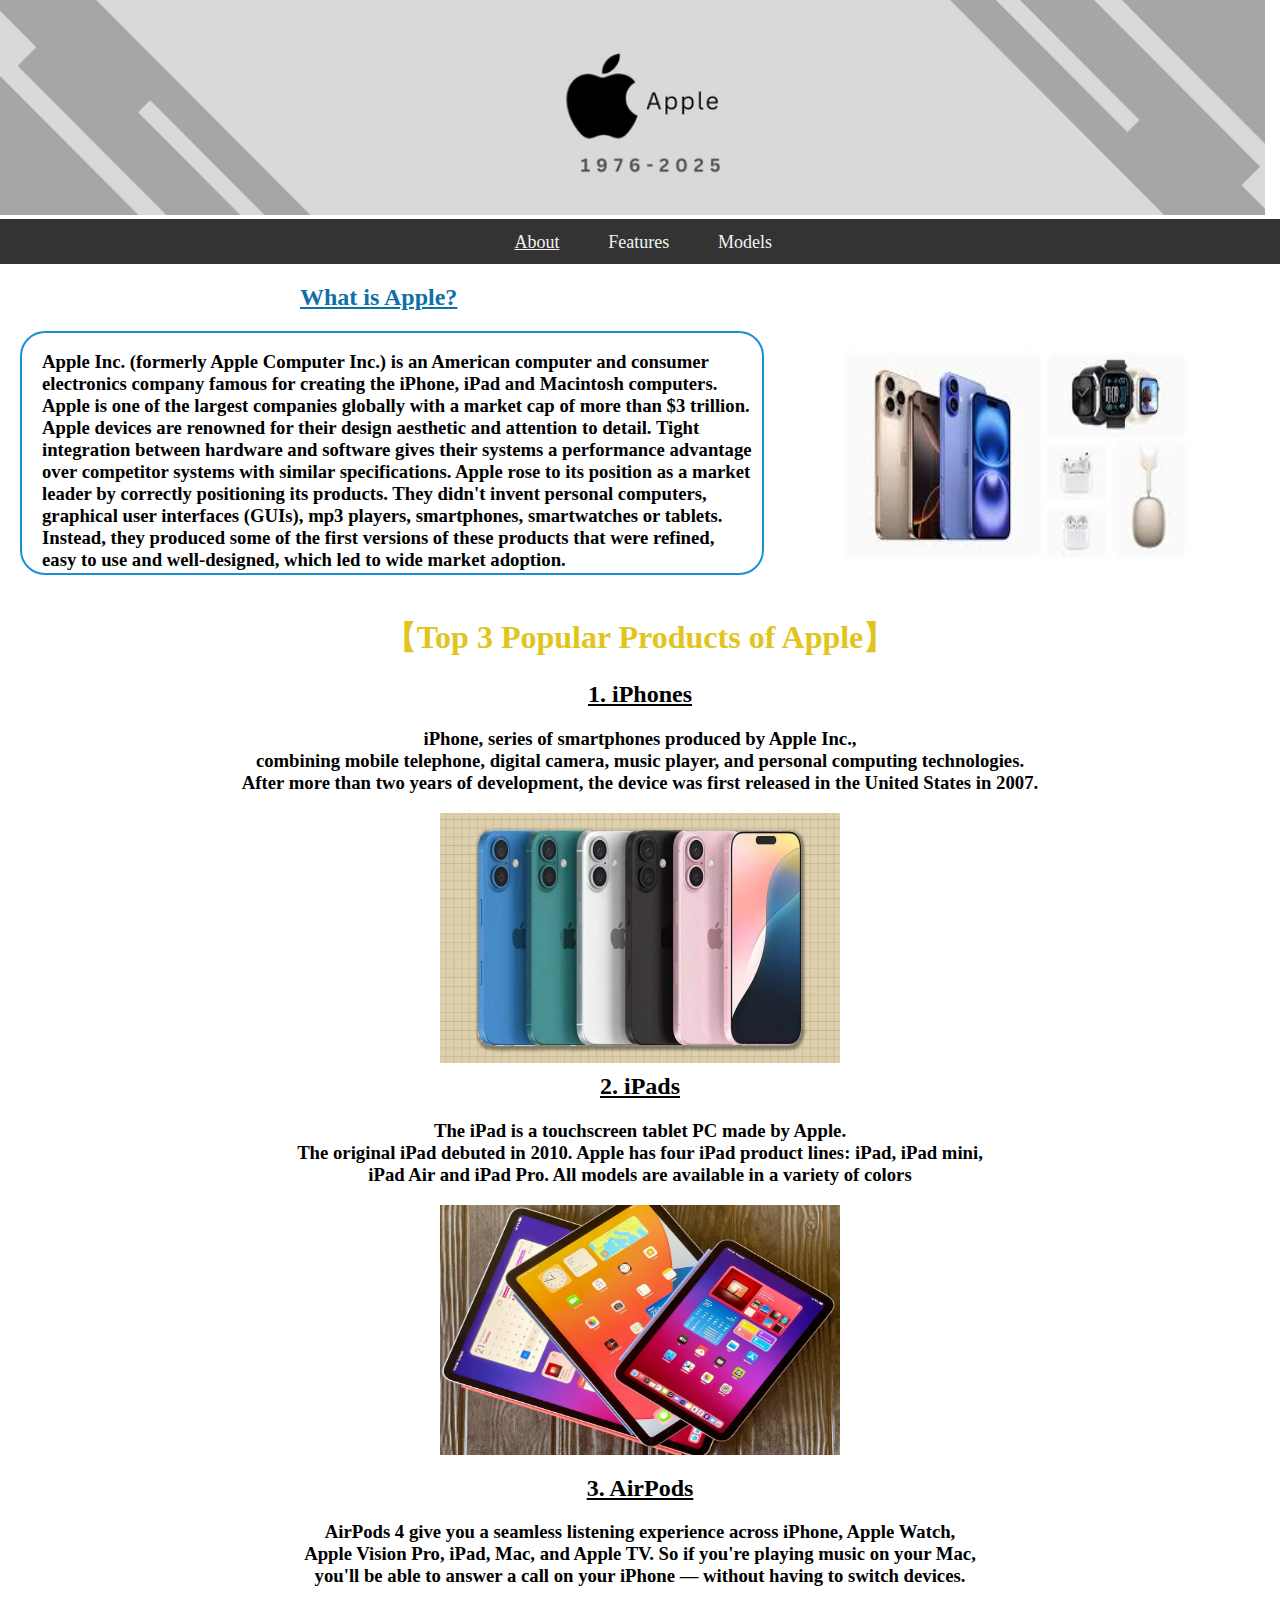
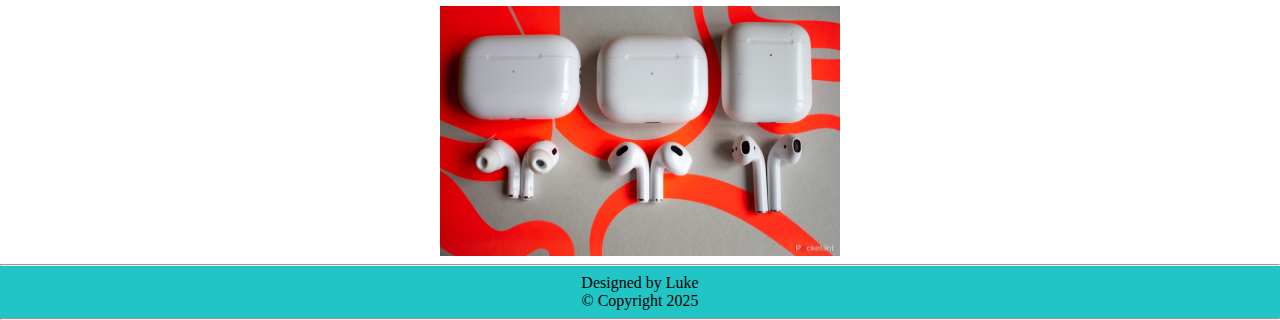
<file: index.html>
<!DOCTYPE HTML>


<html lang="en">
    <!--Title, Favicon, Header, link to css-->

<head>
    <title>About</title>
    <meta charset="utf-8">
    <link rel="icon" type="image/ico" href="images/favicon.ico">
    <link rel="stylesheet" href="style.css">    
</head>                                                                                                                                                                         
    
    <body>
        <header>
            <img src="images/Apple Header-11DGT (1).png" alt="Apple logo 1976-2025" width="1265" height="215">
        </header>
        <!-- link to other pages -->
        <div class="topnav">
            <a href="index.html"><u>About</u></a>
            <a href="features.html">Features</a>
            <a href="models.html">Models</a>
        </div>
       
       
        <div>
        <!-- information starts here -->
        <h2 class="intro"><u>What is Apple?</u></h2>
            <div class="border">
            <h3 class="dsp">Apple Inc. (formerly Apple Computer Inc.) is an American computer and consumer<br> electronics company famous
                for creating the iPhone, iPad and Macintosh computers.<br> Apple is one of the largest companies globally with 
                a market cap of more than $3 trillion.<br> Apple devices are renowned for their design aesthetic and attention to detail.
                Tight<br> integration between hardware and software gives their systems a performance advantage<br> over competitor systems with similar specifications.
                Apple rose to its position as a market<br> leader by correctly positioning its products.
                They didn't invent personal computers,<br>graphical user interfaces (GUIs), mp3 players, smartphones, smartwatches or tablets.<br>
                Instead, they produced some of the first versions of these products that were refined,<br> easy to use and well-designed, which led to wide market adoption.</h3></div>
               <img class="Apple_Products" src="images/images.jpg" alt="Apple Products" width="370" height="240">
            <h1 class="pos_top3">【Top 3 Popular Products of Apple】</h1>
            <h2 class="pos_iphone"><u>1. iPhones</u></h2>
            <h3 class="iphone_dsp"> iPhone, series of smartphones produced by Apple Inc.,<br> combining mobile telephone, digital camera, music player, and personal computing technologies.<br>  After more than two years of development, the device was first released in the United States in 2007.</h3>
            <img class="iPhones" src="images/07ckMLZwSHepUMS61IqIRks-1.webp" alt="iPhones" width="400" height="250">
            <h2 class="pos_ipad"><u>2. iPads</u></h2>
            <h3 class="ipad_dsp">The iPad is a touchscreen tablet PC made by Apple.<br>The original iPad debuted in 2010. Apple has four iPad product lines: iPad, iPad mini,<br> iPad Air and iPad Pro. All models are available in a variety of colors</h3>
            <img class="iPads" src="images/13359d69-6cbb-4ade-8a47-dc272b9a8849-1632256898935.jpeg" alt="iPads" width="400" height="250">
            <h2 class="pos_airpod"><u>3. AirPods</u></h2>
            <h3 class="airpod_dsp">AirPods 4 give you a seamless listening experience across iPhone, Apple Watch,<br> Apple Vision Pro, iPad, Mac, and Apple TV. So if you're playing music on your Mac,<br> you'll be able to answer a call on your iPhone — without having to switch devices.</h3>
            <img class="AirPods" src="images/apple-airpods-versus-1.avif" alt="AirPods" width="400" height="250">
            <!-- footer starts here -->
            <footer>
                <hr>
                Designed by Luke<br>
                &copy; Copyright 2025
                <hr>
            </footer>
        </div>

       
 
    </body>
</html>
</file>
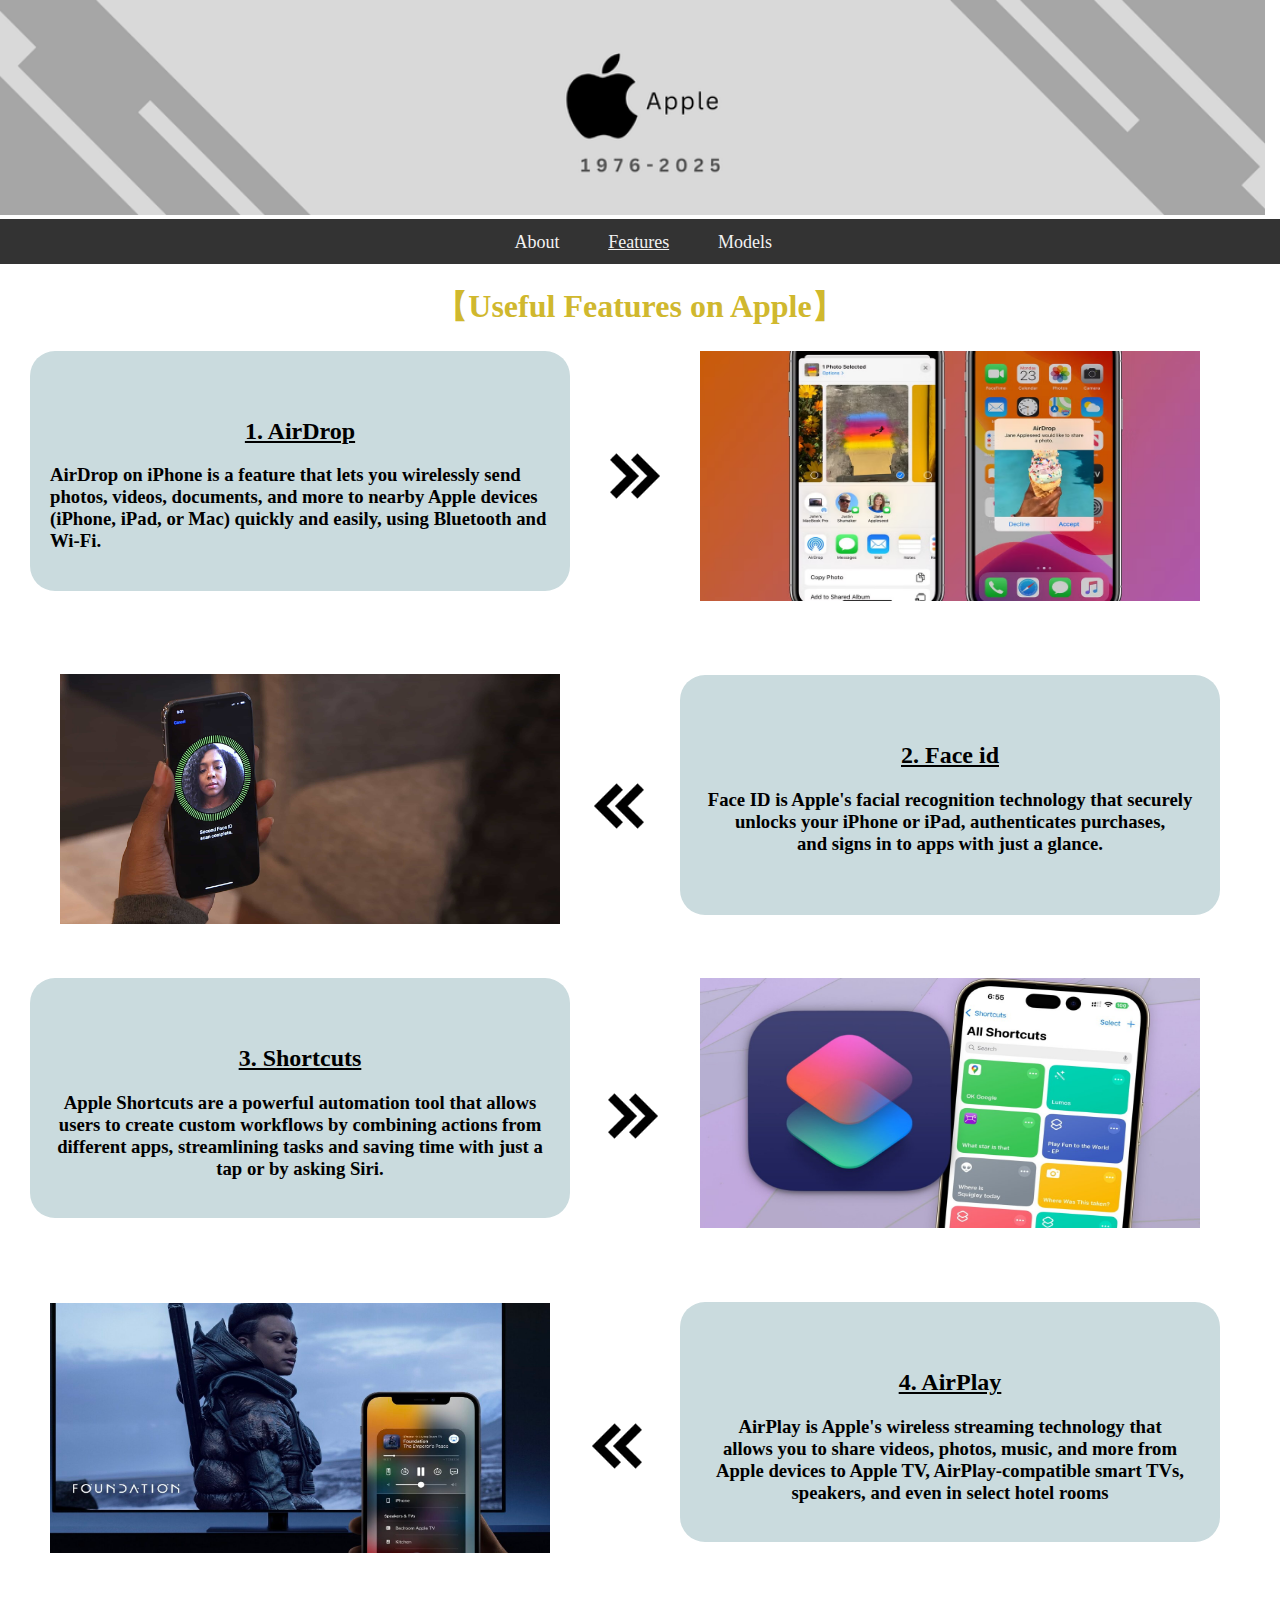
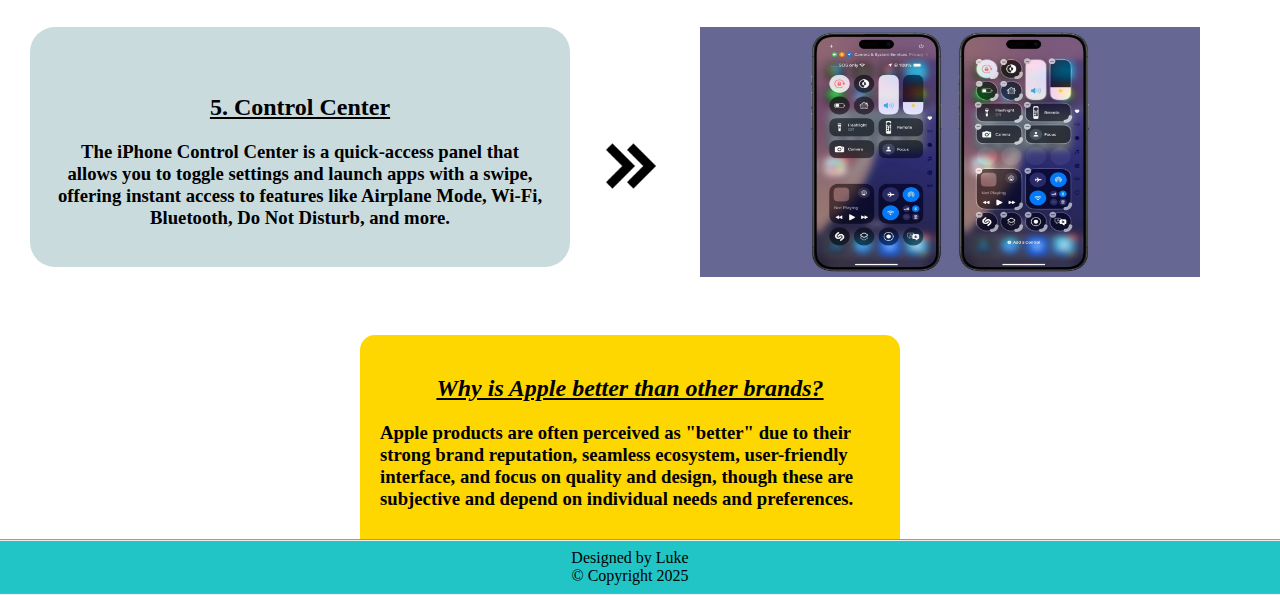
<file: features.html>
<!DOCTYPE html>

<html lang="en">

    <head>
        <!--Title, Favicon, Header, link to css-->
        <title>Features</title>
        <meta charset="utf-8">
        <link rel="icon" type="image/ico" href="images/favicon.ico">
        <link rel="stylesheet" href="style.css"> 
    </head>

    <body>
        <header>
            <img src="images/Apple Header-11DGT (1).png" alt="Apple logo 1976-2025" width="1265" height="215">
        </header>
        <!-- link to other pages -->
        <div class="topnav">
            <a href="index.html">About</a>
            <a href="features.html"><u>Features</u></a>
            <a href="models.html">Models</a>
        </div>

    <!-- information starts here -->
    <h1 class="Crazy_Features">【Useful Features on Apple】</h1>
    <div class="AirDrop">
    <h2 class="AirDrop2"><br><u>1. AirDrop</u></h2>
    <h3 class="AirDrop3">AirDrop on iPhone is a feature that lets you wirelessly send <br>photos, videos, documents, and more to nearby Apple devices<br> (iPhone, iPad, or Mac) quickly and easily, using Bluetooth and Wi-Fi.  </h3>
    <img class="AirDrop4" src="images/153288-phones-news-feature-what-is-apple-airdrop-and-how-do-i-use-it-image1-fymau7ecam.avif" alt="AirDrop function" width="500" height="250">
    <div class="Face">
    <h2 class="Face2"><br><u>2. Face id</u></h2>
    <h3 class="Face3">Face ID is Apple's facial recognition technology that securely<br> unlocks your iPhone or iPad, authenticates purchases, <br>and signs in to apps with just a glance.</h3>
    <img class="Face4" src="images/Face-ID-iPhone-X.jpg" alt="Face Id function" width="500" height="250">
    <div class="Short">
    <h2 class="Short2"><br><u>3. Shortcuts</u></h2>
    <h3 class="Short3">Apple Shortcuts are a powerful automation tool that allows<br> users to create custom workflows by combining actions from<br> different apps, streamlining tasks and saving time with just a tap or by asking Siri. </h3>
    <img class="Short4" src="images/60617-124947-shortcutsheader-xl.jpg" alt="Shortcut function" width="500" height="250">
    <div class="AirPlay">
    <h2 class="AirPlay2"><br><u>4. AirPlay</u></h2>
    <h3 class="AirPlay3">AirPlay is Apple's wireless streaming technology that<br> allows you to share videos, photos, music, and more from Apple devices to Apple TV, AirPlay-compatible smart TVs, speakers, and even in select hotel rooms</h3>
    <img class="AirPlay4" src="images/AirPlay-feature-image-1400x787.jpg" alt="AirPlay function" width="500" height="250">
    <div class="Control">
    <h2 class="Control2"><br><u>5. Control Center</u></h2>
    <h3 class="Control3">The iPhone Control Center is a quick-access panel that <br>allows you to toggle settings and launch apps with a swipe, offering instant access to features like Airplane Mode, Wi-Fi, Bluetooth, Do Not Disturb, and more. </h3>
    <img class="Control4" src="images/ios-18-control-center-customization.jpg" alt="Control Center function" width="500" height="250">
    <!-- arrow elements -->
    <img class="arrow1" src="images/60678.png" width="50" height="50">
    <img class="arrow2" src="images/60678.png" width="50" height="50">
    <img class="arrow3" src="images/60678.png" width="50" height="50">
    <img class="arrow4" src="images/60678.png" width="50" height="50">
    <img class="arrow5" src="images/60678.png" width="50" height="50">
    <!-- information starts again -->
    <div class="brand">
    <h2 class="brand2"><i><u>Why is Apple better than other brands?</u></i></h2>
    <h3>Apple products are often perceived as "better" due to their strong brand reputation, seamless ecosystem, user-friendly interface, and focus on quality and design, though these are subjective and depend on individual needs and preferences. </h3>
    
    
    <!-- footer starts here -->
    <footer class="footer2">
        <hr>
        Designed by Luke<br>
        &copy; Copyright 2025
        <hr>
    </footer>

    

    </div>

    </body>
</html>
</file>
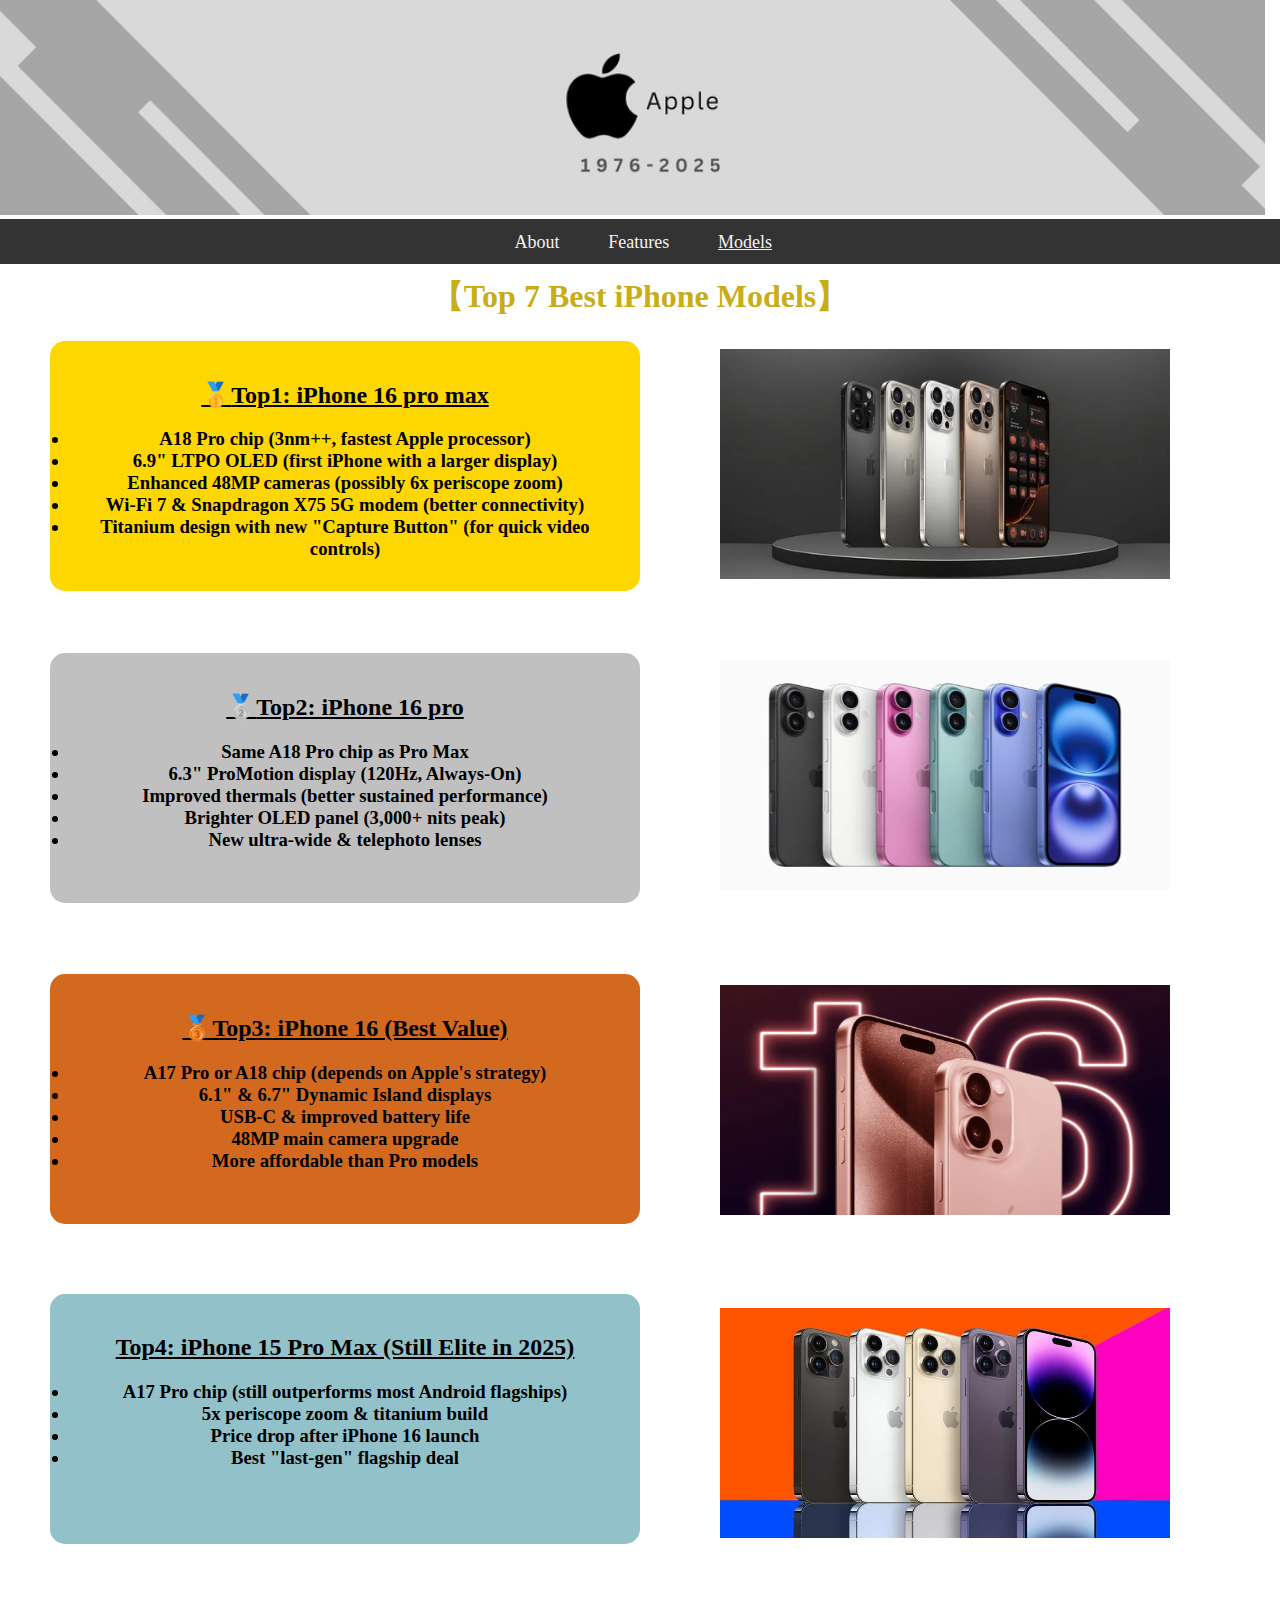
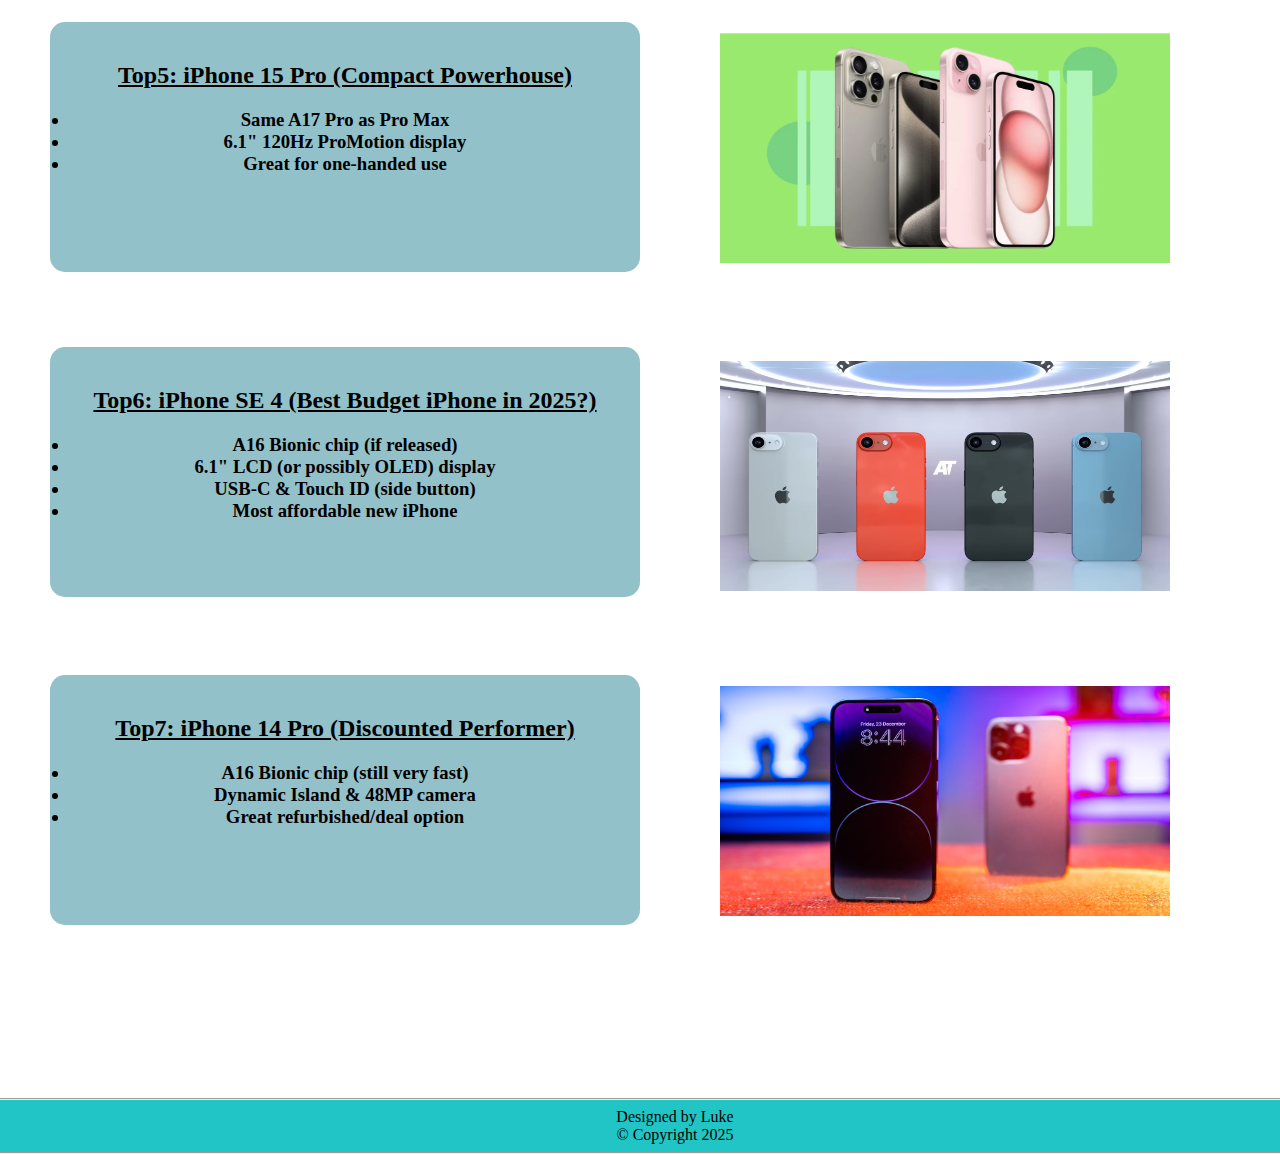
<file: models.html>
<!DOCTYPE html>

<html lang="en">

    <head>
        <!--Title, Favicon, Header, link to css-->
        <title>Models</title>
        <meta charset="utf-8">
        <link rel="icon" type="image/ico" href="images/favicon.ico">
        <link rel="stylesheet" href="style.css"> 
    </head>

    <body>
        <header>
            <img src="images/Apple Header-11DGT (1).png" alt="Apple logo 1976-2025" width="1265" height="215">
        </header>
        <!-- link to other pages -->
        <div class="topnav">
            <a href="index.html">About</a>
            <a href="features.html">Features</a>
            <a href="models.html"><u>Models</u></a>
        </div>
    
    <!-- information starts here -->
    <h1 class="top">【Top 7 Best iPhone Models】</h1>
    <div class="top1">
    <h2 class="top11"><u><span>&#129351;</span>Top1: iPhone 16 pro max</u></h2>
    <h3 class="top12"><li>A18 Pro chip (3nm++, fastest Apple processor)<br><li>6.9" LTPO OLED (first iPhone with a larger display)<br><li>Enhanced 48MP cameras (possibly 6x periscope zoom)<br> <li>Wi-Fi 7 & Snapdragon X75 5G modem (better connectivity)<br><li>Titanium design with new "Capture Button" (for quick video controls)</li></h3>
    <img class="top13" src="images/729453.webp" alt="iPhone16 Pro Max" width="450" height="230">
    <div class="top2">
    <h2 class="top21"><u><span>&#129352;</span>Top2: iPhone 16 pro</u></h2>
    <h3 class="top22"><li>Same A18 Pro chip as Pro Max<br><li>6.3" ProMotion display (120Hz, Always-On)<br><li>Improved thermals (better sustained performance)<br><li>Brighter OLED panel (3,000+ nits peak)<br><li>New ultra-wide & telephoto lenses</li></h3>
    <img class="top23" src="images/960x0.webp" alt="iPhone16 Pro" width="450" height="230">
    <div class="top3">
    <h2 class="top31"><u><span>&#129353;</span>Top3: iPhone 16 (Best Value)</u></h2>
    <h3 class="top32"><li>A17 Pro or A18 chip (depends on Apple's strategy)<br><li>6.1" & 6.7" Dynamic Island displays<br><li>USB-C & improved battery life<br><li>48MP main camera upgrade<br><li>More affordable than Pro models</li></h3>
    <img class="top33" src="images/iphone-16-rumors-00000.webp" alt="iPhone16" width="450" height="230">
    <div class="top4">
    <h2 class="top41"><u>Top4: iPhone 15 Pro Max (Still Elite in 2025)</u></h2>
    <h3 class="top42"><li>A17 Pro chip (still outperforms most Android flagships)<br><li>5x periscope zoom & titanium build<br><li>Price drop after iPhone 16 launch<br><li>Best "last-gen" flagship deal</li></h3>
    <img class="top43" src="images/gsmarena_001.jpg" alt="iPhone15 Pro Max" width="450" height="230">
    <div class="top5">
    <h2 class="top51"><u>Top5: iPhone 15 Pro (Compact Powerhouse)</u></h2>
    <h3 class="top52"><li>Same A17 Pro as Pro Max<br><li>6.1" 120Hz ProMotion display<br><li>Great for one-handed use</li></h3>
    <img class="top53" src="images/untitled-design.webp" alt="iPhone15 Pro" width="450" height="230">
    <div class="top6">
    <h2 class="top61"><u>Top6: iPhone SE 4 (Best Budget iPhone in 2025?)</u></h2>
    <h3 class="top62"><li>A16 Bionic chip (if released)<br><li>6.1" LCD (or possibly OLED) display<br><li>USB-C & Touch ID (side button)<br><li>Most affordable new iPhone</li></h3>
    <img class="top63" src="images/iphone-se4-2.avif" alt="iPhone SE 4" width="450" height="230">
    <div class="top7">
    <h2 class="top71"><u>Top7: iPhone 14 Pro (Discounted Performer)</u></h2>
    <h3 class="top72"><li>A16 Bionic chip (still very fast)<br><li>Dynamic Island & 48MP camera<br><li>Great refurbished/deal option</li></h3>
    <img class="top73" src="images/221231-iPhone-14-Pro-Max-review-16.jpg" alt="iPhone14 Pro" width="450" height="230">

    <!-- footer starts here -->
    <footer class="footer3">
        <hr>
        Designed by Luke<br>
        &copy; Copyright 2025
        <hr>
    </footer>
    
</div>
</body>

    </html>
</file>
<file: style.css>
/* background gif */
body {
    background-image: url('https://cdn.dribbble.com/userupload/19622078/file/original-1f03e8b5a276cd26363e2294372554a5.gif');
    background-size: cover;
    background-repeat: no-repeat;
    background-attachment: fixed;
}
    /* page no margin */
    body { padding: 0; margin: 0; }

    /* navigator */
    .topnav {
        background-color: #333;
        overflow: hidden;
        text-align: center;
        height: 2rem;
        padding-top: 1%;
      }
      
      .topnav a{
        float: none;
        color: #f2f2f2;
        text-align: center;
        padding: 1.5%;
        padding-left: 2%;
        text-decoration: none;
        font-size: 18px;
        height: inherit;
      }
      
      /* navigator hover effect */
      .topnav a:hover {
        background-color: #ddd;
        color: black;
      }

      /* page 1 starts here */
      /* position and style for images, text or border */
      .border {
        border-radius: 25px;
        border: 2px solid rgb(25, 144, 212);
        position: relative; left: 20px;
        width: 740px;
        height: 240px;
      }
      
      .intro{
        position: relative; left: 300px;
        color:rgb(15, 112, 168);
      }

      .dsp{
        position: relative; left: 20px;
      }

      .Apple_Products {
        float: right;
        position: absolute; right: 80px; top: 335px;
      }

     .pos_top3{
      text-align: center;
      position: relative; top: 20px;
      color:rgb(225, 196, 28)
     }

      .pos_iphone{
       text-align: center;
       position: relative; top: 20px;
      }

      .iphone_dsp{
        text-align: center;
        position: relative; top: 20px;
      }

      .iPhones{
        display: block;
        margin-left: auto;
        margin-right: auto;
        position: relative; top: 20px;
      }

      .pos_ipad{
        text-align: center;
        position: relative; top: 10px;
       }
       
       .ipad_dsp{
        text-align: center;
        position: relative; top: 10px;
      }
      
      .iPads{
        display: block;
        margin-left: auto;
        margin-right: auto;
        position: relative; top: 10px;
      }

      .pos_airpod{
        text-align: center;
        position: relative; top: 10px;
       }

       .airpod_dsp{
        text-align: center;
        position: relative; top: 10px;
      }

      .AirPods{
        display: block;
        margin-left: auto;
        margin-right: auto;
        position: relative; top: 10px;
      }

      /* footer starts here */
      footer{
        background-color: rgb(34, 197, 197);
        text-align: center;
        position: relative; top: 10px;
      }
      
      /* page 2 starts here */
      .Crazy_Features{
        text-align: center;
        color:rgb(208, 184, 46);
      }
      
      /* position and style for images, text or border */
      .AirDrop{
        position: relative; left: 30px;
        border-radius: 25px;
        background: #cadbde;
        padding: 20px;
        width: 500px; 
        height: 200px;
      }

      .AirDrop2, .Airdrop3{
        text-align: center;
      }
      
      .AirDrop4{
        position: relative; bottom:220px; left: 650px;
      }

      .Face{
        position: relative; bottom:150px; left: 630px;
        border-radius: 25px;
        background: #cadbde;
        padding: 20px;
        width: 500px; 
        height: 200px;
      }

      .Face2, .Face3{
        text-align: center;
      }

      .Face4{
        position: relative; bottom:200px; right:640px;
      }
      
      .Short{
        position: relative; bottom:150px; right: 670px;
        border-radius: 25px;
        background: #cadbde;
        padding: 20px;
        width: 500px; 
        height: 200px;
      }

      .Short2, .Short3{
        text-align: center;
      }

      .Short4{
        position: relative; bottom:220px; left:650px;
      }

      .AirPlay{
        position: relative; bottom:150px; left: 630px;
        border-radius: 25px;
        background: #cadbde;
        padding: 20px;
        width: 500px; 
        height: 200px;
      }

      .AirPlay2, .AirPlay3{
        text-align: center;
      }

      .AirPlay4{
        position: relative; bottom:220px; right:650px;
      }

      .Control{
        position: relative; bottom:150px; right: 670px;
        border-radius: 25px;
        background: #cadbde;
        padding: 20px;
        width: 500px; 
        height: 200px;
        
      }

      .Control2, .Control3{
        text-align: center;
      }

      .Control4{
        position: relative; bottom:220px; left:650px; 
      }
      
      /* position of arrows */
      .arrow1{
        position: relative; left:560px; bottom:1650px; 
      }
      
      .arrow2{
        position: relative; left: 490px; bottom:1320px; 
        transform: rotateY(180deg);
      }

      .arrow3{
        position: relative; left:450px; bottom:1010px; 
      }

      .arrow4{
        position: relative; left:380px; bottom:680px; 
        transform: rotateY(180deg);
      }

      .arrow5{
        position: relative; left:340px; bottom:360px; 
        
      }

      /* hover images to zoom in */
      .AirDrop4:hover {
        transform: scale(1.1);
      }

      .Face4:hover {
        transform: scale(1.1);
      }

      .Short4:hover {
        transform: scale(1.1);
      }
      

      .AirPlay4:hover {
        transform: scale(1.1);
      }

      .Control4:hover {
        transform: scale(1.1);
      }

      .Apple_Products:hover {
        transform: scale(1.1);
      }

      /* make footer to fit well  */
      .footer2{
        width:300%;
        position: relative; right:500px;
      }

      /* position of text or border */
      .brand{
        position: relative; bottom:220px; left: 310px;
        border-radius: 15px;
        background: gold;
        padding: 20px;
        width: 500px; 
        height: 200px;
      }

      .brand2{
        text-align: center;
      }

      /* page 3 starts here */
      .top{
        text-align: center;
        color: rgb(200, 173, 23);
        position: relative; bottom:10px; 
      }

      /* position and style for images, text or border */
      .top1{
        position: relative; bottom:10px; left: 50px;
        border-radius: 15px;
        background: gold;
        padding: 20px;
        width: 550px; 
        height: 210px;
      }

     .top11,.top12{
        text-align: center;
      }

      .top13{
        position: relative; bottom:230px; left:650px
      }

      .top2{
        position: relative; bottom:160px; right:20px;
        border-radius: 15px;
        background: silver;
        padding: 20px;
        width: 550px; 
        height: 210px;
      }

      .top21,.top22{
        text-align: center;
      }

      .top23{
        position: relative; bottom:210px; left:650px;
      }
    
      .top3{
        position: relative; bottom:130px; right:20px;
        border-radius: 15px;
        background: chocolate;
        padding: 20px;
        width: 550px; 
        height: 210px;
      }

      .top31,.top32{
        text-align: center;
      }

      .top33{
        position: relative; bottom:205px; left:650px;
      }
    
      .top4{
        position: relative; bottom:130px; right:20px;
        border-radius: 15px;
        background: rgb(147, 193, 201);
        padding: 20px;
        width: 550px; 
        height: 210px;
      }
      
      .top41,.top42{
        text-align: center;
      }

      .top43{
        position: relative;  bottom:180px; left:650px;
      }
    
      .top5{
        position: relative; bottom:100px; right:20px;
        border-radius: 15px;
        background: rgb(147, 193, 201);
        padding: 20px;
        width: 550px; 
        height: 210px;
      }

      .top51,.top52{
        text-align: center;
      }

      .top53{
        position: relative;  bottom:160px; left:650px;
      }

      .top6{
        position: relative; bottom:80px; right:20px;
        border-radius: 15px;
        background: rgb(147, 193, 201);
        padding: 20px;
        width: 550px; 
        height: 210px;
      }

      .top61,.top62{
        text-align: center;
      }

      .top63{
        position: relative;  bottom:180px; left:650px;
      }

      .top7{
        position: relative; bottom:100px; right:20px;
        border-radius: 15px;
        background: rgb(147, 193, 201);
        padding: 20px;
        width: 550px; 
        height: 210px;
      }

      .top71,.top72{
        text-align: center;
      }

      .top73{
        position: relative;  bottom:160px; left:650px;
      }

      /* make footer to fit well */
      .footer3{
        width:300%;
        position: relative; right:220px;
      }

      /* hover images to zoom in */
      .top13:hover {
        transform: scale(1.1);
      }

      .top23:hover {
        transform: scale(1.1);
      }

      .top33:hover {
        transform: scale(1.1);
      }

      .top43:hover {
        transform: scale(1.1);
      }

      .top53:hover {
        transform: scale(1.1);
      }

      .top63:hover {
        transform: scale(1.1);
      }

      .top73:hover {
        transform: scale(1.1);
      }
</file>
